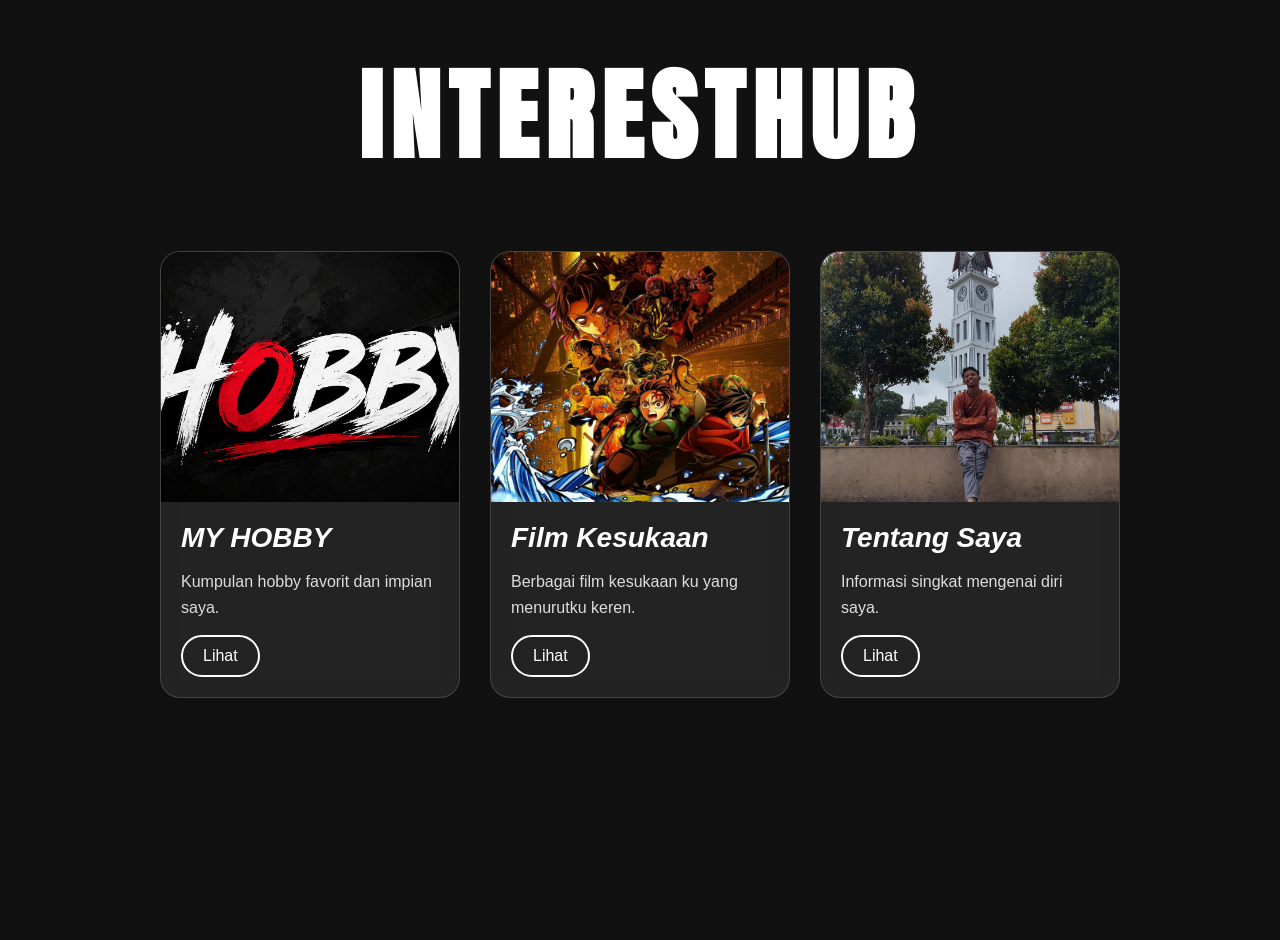
<file: index.html>
<!DOCTYPE html>
<html lang="id">

<head>
    <meta charset="UTF-8">
    <meta name="viewport" content="width=device-width, initial-scale=1.0">
    <title>InterestHub</title>
    <link rel="stylesheet" href="https://fonts.googleapis.com/css2?family=Anton&display=swap">

    <link rel="stylesheet" href="stayle.css">
</head>

<body>

    <h1>InterestHub</h1>

    <div class="container">

        <div class="card">
            <img src="hoby.png" alt="Hobi">

            <div class="content">
                <h2><i>MY HOBBY</i></h2>
                <p>Kumpulan hobby favorit dan impian saya.</p>
                <a href="halaman2.html">Lihat</a>
            </div>
        </div>

        <div class="card">
            <img src="demons.jpg" alt="Film">

            <div class="content">
                <h2><i>Film Kesukaan</i></h2>
                <p>Berbagai film kesukaan ku yang menurutku keren.</p>
                <a href="halaman4.html">Lihat</a>
            </div>
        </div>

        <div class="card">
            <img src="pp.jpeg" alt="Tentang Saya">

            <div class="content">
                <h2><i>Tentang Saya</i></h2>
                <p>Informasi singkat mengenai diri saya.</p>
                <a href="halaman3.html">Lihat</a>
            </div>
        </div>

    </div>

</body>

</html>
</file>
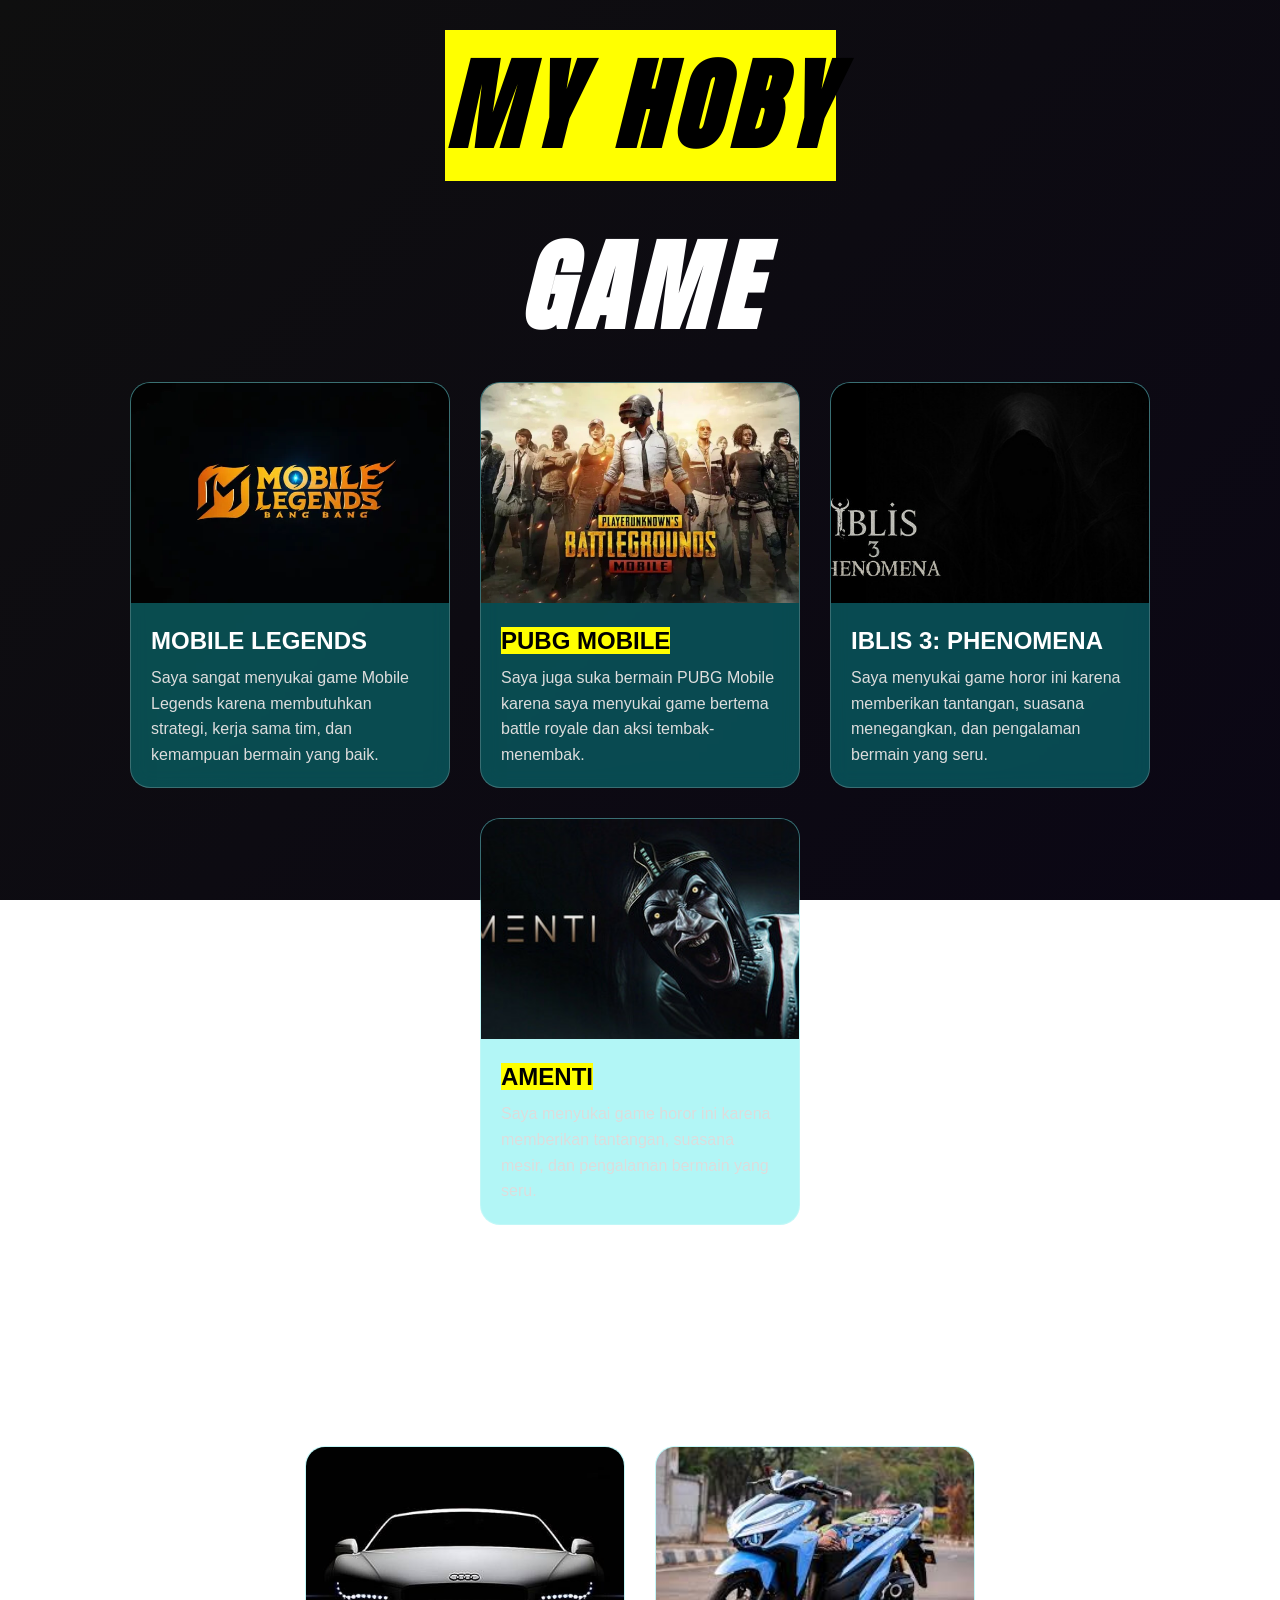
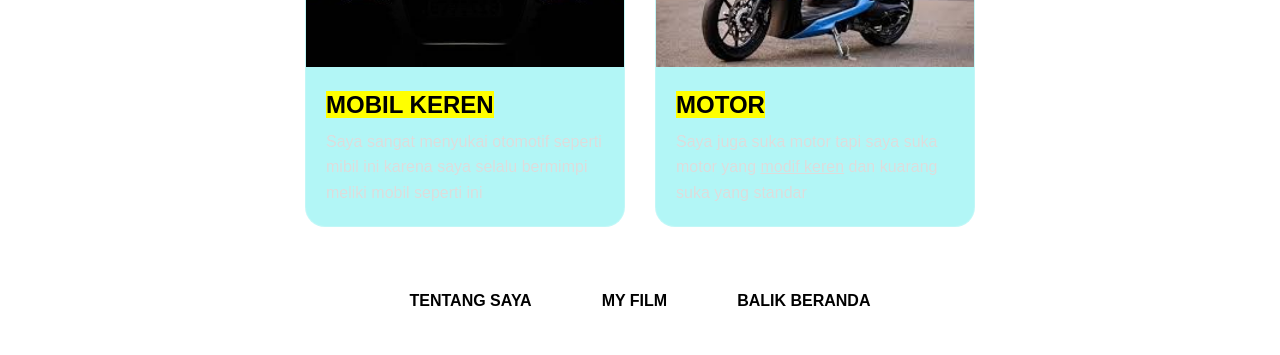
<file: halaman2.html>
<!DOCTYPE html>
<html lang="en">
<head>
<meta charset="UTF-8">
<meta name="viewport" content="width=device-width, initial-scale=1.0">
<title>My Hobby - Games</title>
<link rel="stylesheet" href="halaman2.css">
<link href="https://fonts.googleapis.com/css2?family=Anton&display=swap" rel="stylesheet">


</head>

<body>

<h1><mark><i>MY HOBY</i></mark></h1>
<h1><i>game</i></h1>

<div class="container">

    
    <div class="card">
        <img src="ML.webp" alt="Mobile Legends">

        <div class="content">
            <h2>Mobile Legends</h2>
            <p>
                Saya sangat menyukai game Mobile Legends karena membutuhkan
                strategi, kerja sama tim, dan kemampuan bermain yang baik.
            </p>
        </div>
    </div>

   
    <div class="card">
        <img src="pubg.webp" alt="PUBG Mobile">

        <div class="content">
            <h2><mark>PUBG MOBILE</mark></h2>
            <p>
                Saya juga suka bermain PUBG Mobile karena saya menyukai
                game bertema battle royale dan aksi tembak-menembak.
            </p>
        </div>
    </div>


    <div class="card">
        <img src="iblis3.jpg" alt="Iblis 3 Phenomena">

        <div class="content">
            <h2>Iblis 3: Phenomena</h2>
            <p>
                Saya menyukai game horor ini karena memberikan tantangan,
                suasana menegangkan, dan pengalaman bermain yang seru.
            </p>
        </div>
    </div>

     <div class="card">
        <img src="header.jpg" alt="amenti">

        <div class="content">
            <h2><MARk>AMENTI</MARk></h2>
            <p>
                Saya menyukai game horor  ini karena memberikan tantangan,
                suasana mesir, dan pengalaman bermain yang seru.
            </p>
        </div>
    </div>

</div>

<h1><i>otomotif</i></h1>


<div class="container">

    
    <div class="card">
        <img src="foto mob.jpg">

        <div class="content">
            <h2><mark>mobil keren</mark></h2>
            <p>
                Saya sangat menyukai otomotif seperti mibil ini karena saya selalu bermimpi meliki mobil seperti
                ini
            </p>
        </div>
    </div>

   
    <div class="card">
        <img src="motor2.jpg">

        <div class="content">
            <h2><mark>motor</mark></h2>
            <p>
                Saya juga suka motor tapi saya suka motor yang <u>modif keren</u>
                dan kuarang suka yang standar 
            </p>
        </div>
    </div>


   

</div>

<div class="tombol">
    <a href="halaman3.html" class="tekan"><b>TENTANG SAYA</b></a>
     <a href="halaman4.html" class="tekan"><b>MY FILM</b></a>
    <a href="index.html" class="tekan"><b>BALIK BERANDA</b></a>
   

</div>

</body>
</html>
</file>
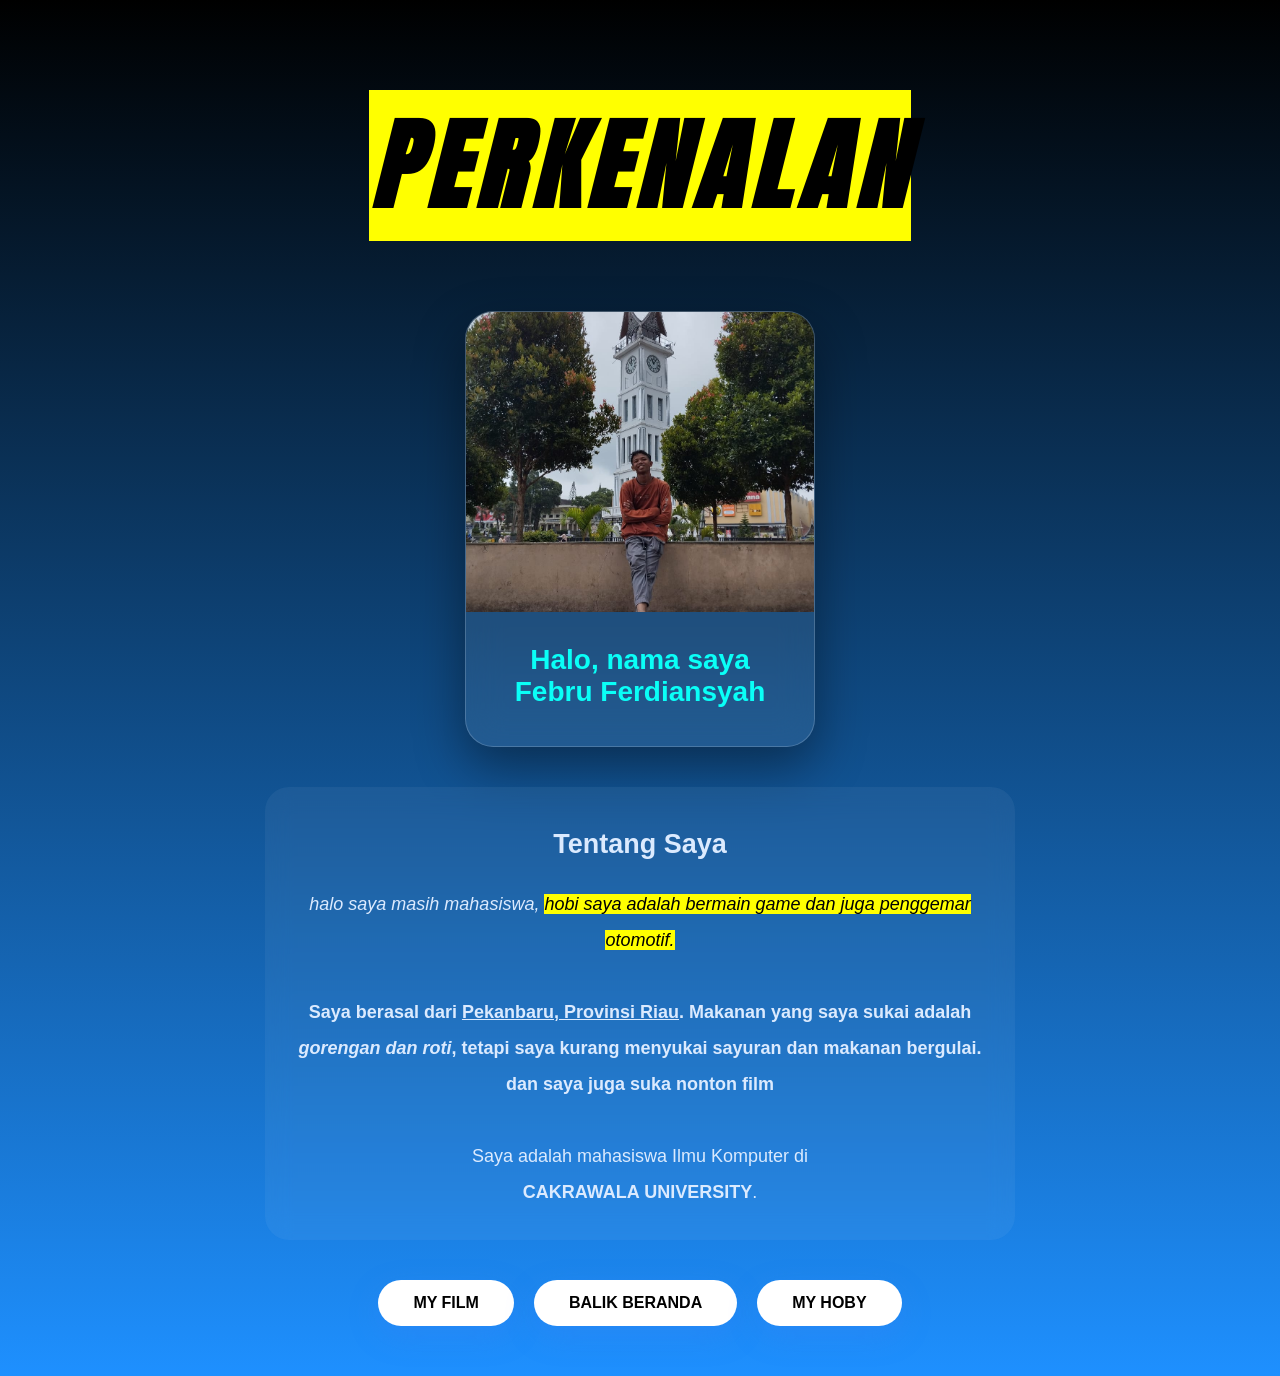
<file: halaman3.html>
<!DOCTYPE html>
<html lang="id">
<head>
    <meta charset="UTF-8">
    <meta name="viewport" content="width=device-width, initial-scale=1.0">
    <title>Perkenalan</title>
    <link rel="stylesheet" href="halaman3.css">
    <link rel="stylesheet" href="https://fonts.googleapis.com/css2?family=Anton&display=swap">

</head>

<body>

    <h1><I><mark>PERKENALAN</mark></I></h1>

    <div class="kotak">
        <img src="pp.jpeg" alt="Foto Profil">

        <div class="tulisan">
            <h2>Halo, nama saya Febru Ferdiansyah</h2>
        </div>
    </div>

    <div class="tentang">
        <h2>Tentang Saya</h2>

        <p>
            <em>halo saya masih mahasiswa,</em>
            <mark><em>hobi saya adalah bermain game dan juga penggemar otomotif.</em></mark>
        </p>

        <br>

        <p>
           <b> Saya berasal dari <u>Pekanbaru, Provinsi Riau</u>.
            Makanan yang saya sukai adalah <i>gorengan dan roti</i>,
            tetapi saya kurang menyukai sayuran dan makanan bergulai.</b>
            <b>dan saya juga suka nonton film</b>
        </p>

        <br>

        <p>
            Saya adalah mahasiswa Ilmu Komputer di <br>
            <strong>CAKRAWALA UNIVERSITY</strong>.
        </p>
    </div>

    <div class="tombol">
        <a href="halaman4.html" class="button"><b>MY FILM</b></a>
        <a href="index.html" class="button"><b>BALIK BERANDA</b></a>
        <a href="halaman2.html" class="button"><b>MY HOBY</b></a>
    </div>

</body>
</html>
</file>
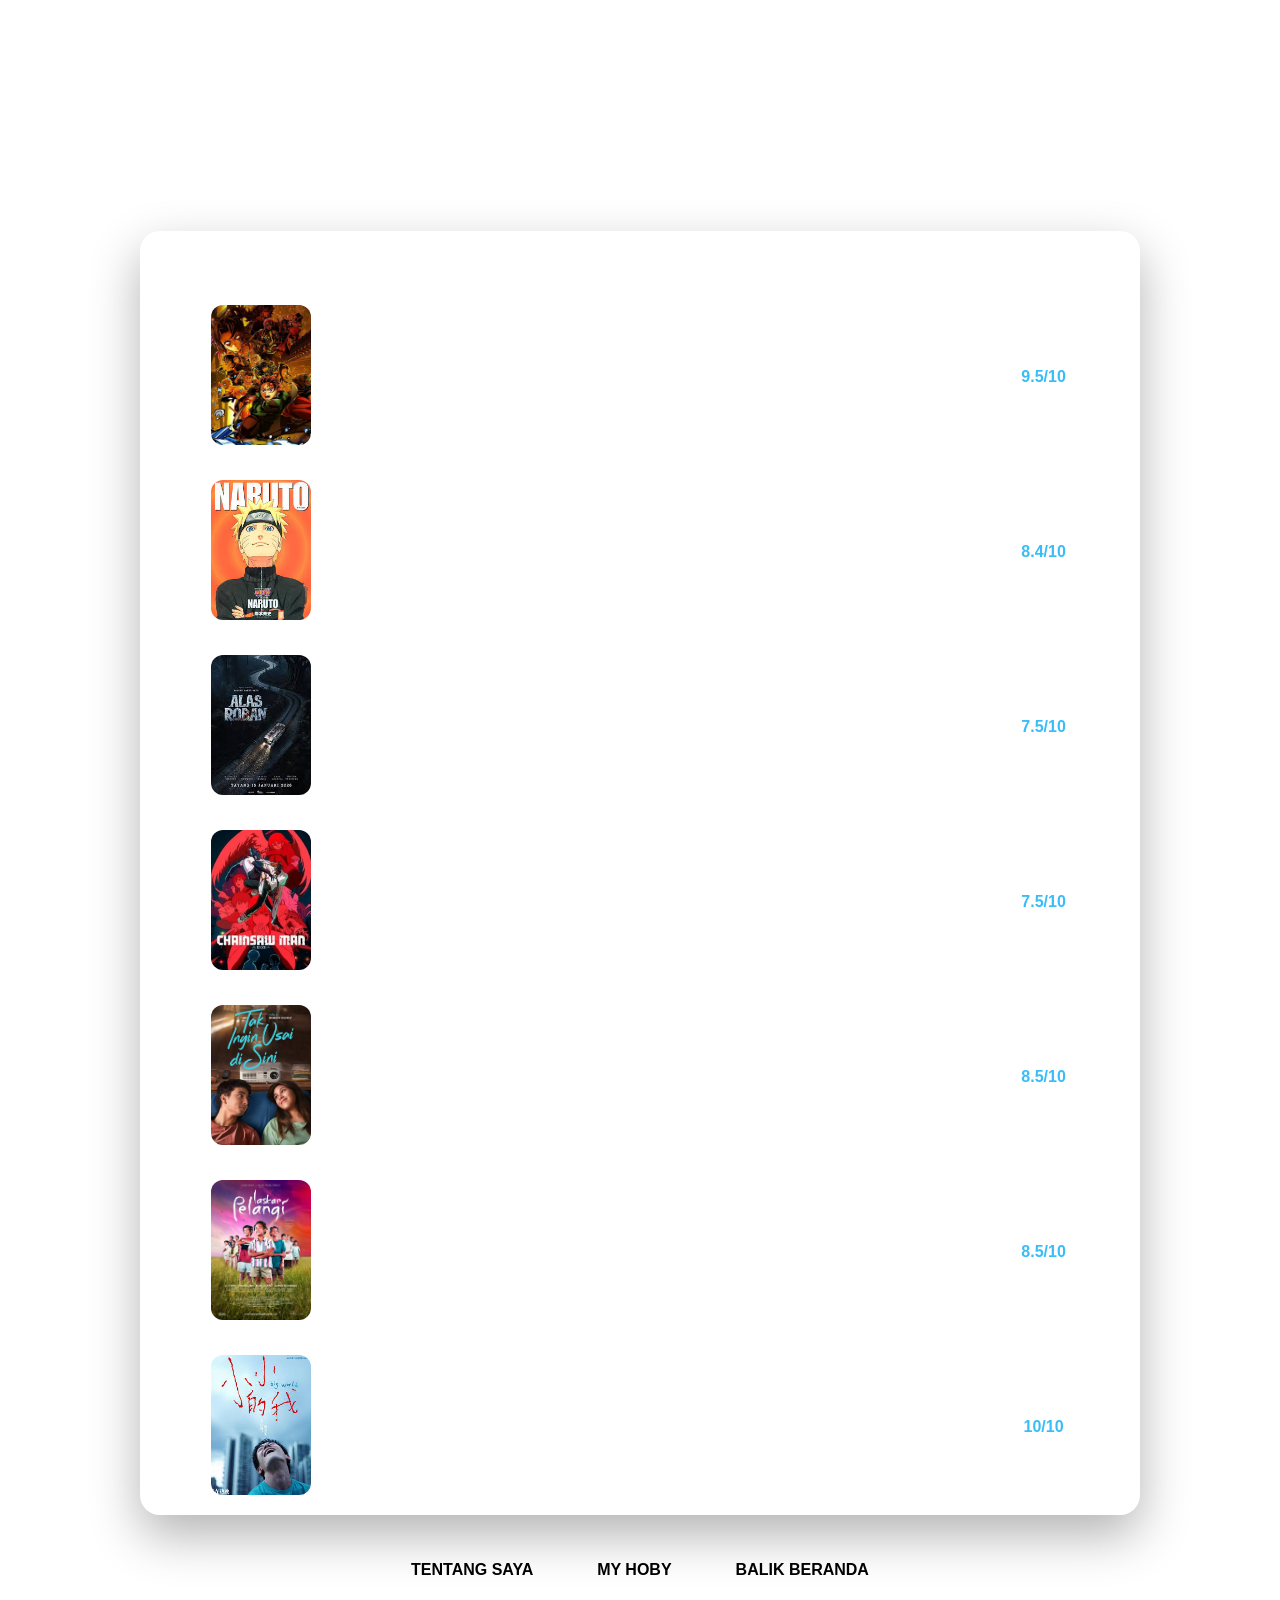
<file: halaman4.html>
<!DOCTYPE html>
<html lang="en">
<head>
<meta charset="UTF-8">
<meta name="viewport" content="width=device-width, initial-scale=1.0">
<title>Favorite Movies</title>
<link rel="stylesheet" href="halaman4.css">
<link href="https://fonts.googleapis.com/css2?family=Anton&display=swap" rel="stylesheet">


</head>

<body>

<h1><i>FAVORITE MOVIES</i></h1>

<table>

    <tr>
        <th>Poster</th>
        <th>Movie</th>
        <th>Genre</th>
        <th>Rating</th>
    </tr>

    <tr>
        <td><img src="demons.jpg"></td>
        <td>KOMETSU YAIBA </td>
        <td>Anime</td>
        <td class="rating">9.5/10</td>
    </tr>

    <tr>
        <td><img src="naruto.jpg"></td>
        <td>NARUTO</td>
        <td>Anime</td>
        <td class="rating">8.4/10</td>
    </tr>

    <tr>
        <td><img src="alas_roban.jpg"></td>
        <td><B>ALAS ROBAN</B></td>
        <td>Horror</td>
        <td class="rating">7.5/10</td>
    </tr>

    <tr>
        <td><img src="chinsauman.webp"></td>
        <td><b>CHINSAUMAN</b></td>
        <td>Anime</td>
        <td class="rating">7.5/10</td>
    </tr>

    <tr>
        <td><img src="tak_ingin_usai.webp"></td>
        <td><b>TAK INGIN USAI DI SINI</b></td>
        <td>romantis</td>
        <td class="rating">8.5/10</td>
    </tr>

    <tr>
        <td><img src="laskar.jpg" ></td>
        <td><b>LASKAR PELANGI</b></td>
        <td>drama</td>
        <td class="rating">8.5/10</td>
    </tr>

    <tr>
        <td><img src="big.jpg"></td>
        <td><b>BIG WORD</b></td>
        <td>drama</td>
        <td class="rating">10/10</td>
    </tr>

</table>

<div class="tombol">
    <a href="halaman3.html" class="balik"><b>TENTANG SAYA</b></a>
    <a href="halaman2.html" class="balik"><b>MY HOBY</b></a>
    <a href="index.html" class="balik"><b>BALIK BERANDA</b></a>
</div>



</body>
</html>
</file>
<file: stayle.css>
*{
    margin:0;
    padding:0;
    box-sizing:border-box;
}

body{
    min-height:100vh;
    background:#111;
    font-family:Arial, sans-serif;
    overflow-x:hidden;
    position:relative;
}

h1{
    text-align:center;
    font-size:clamp(40px, 8vw, 100px);
    color:white;
    text-transform:uppercase;
    letter-spacing:8px;
    margin-top:40px;
    margin-bottom:40px;
    position:relative;
    z-index:1;
    font-family: 'Anton' ,sans-serif;
}

.container{
    width:100%;
    display:flex;
    justify-content:center;
    align-items:center;
    flex-wrap:wrap;
    gap:30px;
    padding:20px;
    position:relative;
    z-index:1;
}

.card{
    width:min(300px, 90%);
    background:rgba(255,255,255,0.08);
    border:1px solid rgba(255,255,255,0.15);
    border-radius:20px;
    overflow:hidden;
    backdrop-filter:blur(10px);
    transition:0.4s;
}

.card:hover{
    transform:translateY(-10px);
}

.card img{
    width:100%;
    height:250px;
    object-fit:cover;
    display:block;
}

.content{
    padding:20px;
}

.content h2{
    color:white;
    margin-bottom:15px;
    font-size:clamp(20px, 3vw, 28px);
}

.content p{
    color:#ddd;
    line-height:1.6;
    margin-bottom:15px;
}

.content a{
    display:inline-block;
    text-decoration:none;
    color:white;
    border:2px solid white;
    padding:10px 20px;
    border-radius:30px;
    transition:0.3s;
}

.content a:hover{
    background:white;
    color:black;
}
</file>
<file: halaman2.css>
*{
    margin:0;
    padding:0;
    box-sizing:border-box;
}

body{
    font-family:Arial, sans-serif;
    background: linear-gradient(135deg,#0f0f0f,#0b0715)
    ;
    background-size:cover;
    background-position:center;
    background-attachment:fixed;
    min-height:100vh;
}


h1{
    text-align:center;
    font-size:clamp(50px,8vw,100px);
    text-transform:uppercase;
    letter-spacing:8px;
    color:white;
    font-family:'Anton', sans-serif;
    margin-top:30px;
}

.sub-title{
    text-align:center;
    color:#ddd;
    font-size:clamp(20px,3vw,35px);
    margin-bottom:40px;
}


.container{
    display:flex;
    justify-content:center;
    flex-wrap:wrap;
    gap:30px;
    padding:20px;
}


.card{
    width:320px;
    background:rgba(0, 225, 225, 0.301);
    backdrop-filter:blur(10px);
    border:1px solid rgba(255,255,255,0.2);
    border-radius:20px;
    overflow:hidden;
    transition:0.4s ease;
}

.card:hover{
    transform:translateY(-10px);
}


.card img{
    width:100%;
    height:220px;
    object-fit:cover;
}


.content{
    padding:20px;
}

.content h2{
    color:white;
    margin-bottom:10px;
    text-transform:uppercase;
}

.content p{
    color:#ddd;
    line-height:1.6;
}

.tombol{
display:flex;
justify-content:center;
gap:10px;
flex-wrap:wrap;

margin-top: 30px;
margin-bottom: 30px;
}

.tekan{
display:inline-block;
padding:15px 30px;
background:white;
color:black;
text-decoration:none;
border-radius:30px;
font-weight:bold;
transition:.3s;
margin:0;
}

.tekan:hover{
background:#ddd;
transform:translateY(-3px);
}
</file>
<file: halaman3.css>
*{
margin:0;
padding:0;
box-sizing:border-box;
}

body{
min-height: 100vh;
font-family: 'Segoe UI', sans-serif;
background:linear-gradient(0deg,#1E90FF,#000000);
color: white;
display: flex;
flex-direction: column;
align-items: center;
padding: 50px 20px;
overflow-x: hidden;
}

h1{
text-align: center;
 font-size:clamp(50px,8vw,100px);
font-family: 'Anton',sans-serif;
text-transform: uppercase;
letter-spacing: 8px;
color: white;
margin-top: 40px;
margin-bottom: 40px;
}

.kotak{
width:min(350px,90%);
background:rgba(255,255,255,.08);
border:1px solid rgba(255,255,255,.18);
border-radius:28px;
overflow:hidden;
backdrop-filter:blur(18px);
-webkit-backdrop-filter:blur(18px);
box-shadow:0 20px 50px rgba(0,0,0,.4);
transition:.5s;
position:relative;
margin-bottom:40px;
margin-top: 30px;
}

.kotak::before{
content:"";
position:absolute;
inset:0;
background:linear-gradient(120deg,transparent,rgba(255,255,255,.12),transparent);
transform:translateX(-100%);
transition:.8s;
}

.kotak:hover::before{
transform:translateX(100%);
}

.kotak:hover{
transform:translateY(-15px) scale(1.03);
box-shadow:0 30px 80px rgba(59,130,246,.35);
}

.kotak img{
width:100%;
height:300px;
object-fit:cover;
transition:.6s;
}

.kotak:hover img{
transform:scale(1.08);
}

.tulisan{
padding:28px;
text-align:center;
}

.tulisan h2{
font-size:28px;
margin-bottom:10px;
color:#0afff7;
}

.tulisan p{
color:#d1d5db;
line-height:1.8;
}

.tentang{
max-width:750px;
text-align:center;
line-height:2;
font-size:18px;
color:#dbeafe;
background:rgba(255,255,255,.05);
padding:30px;
border-radius:24px;
backdrop-filter:blur(12px);
margin-bottom:40px;
}

.tentang h2{
margin-bottom:15px;
}

.tombol{
display:flex;
justify-content:center;
gap:20px;
flex-wrap:wrap;
}

.button{
display:inline-block;
padding:14px 35px;
border-radius:999px;
text-decoration:none;
color:black;
background:white;
font-weight:bold;
transition:.4s;
box-shadow:0 10px 30px rgba(59,130,246,.3);
}

.button:hover{
transform:translateY(-5px) scale(1.05);
box-shadow:0 20px 50px rgba(59,130,246,.5);
}

@keyframes fade{
from{opacity:0;transform:translateY(-20px);}
to{opacity:1;transform:translateY(0);}
}
</file>
<file: halaman4.css>
*{margin:0;padding:0;box-sizing:border-box;}

body{
min-height:100vh;
font-family:Arial,sans-serif;
background:linear-gradient(135deg,#020617);
padding:40px 20px;
}

h1{
text-align:center;
color:rgb(255, 255, 255);
font-family:'Anton',sans-serif;
font-size:clamp(50px,8vw,100px);
letter-spacing:5px;
margin-bottom:40px;

}

table{
width:min(1000px,95%);
margin:auto;
border-collapse:collapse;
background:rgba(255,255,255,.08);
backdrop-filter:blur(12px);
border:1px solid rgba(255,255,255,.2);
border-radius:20px;
overflow:hidden;
box-shadow:0 20px 50px rgba(0,0,0,.3);
}

th{
background:rgba(255,255,255,.12);
color:white;
padding:18px;
font-size:18px;
text-transform:uppercase;
}

td{
color:white;
padding:15px;
text-align:center;
border-top:1px solid rgba(255,255,255,.08);
}

tr{transition:.3s;}

tr:hover{
background:rgba(255,255,255,.06);
}

td img{
width:100px;
height:140px;
object-fit:cover;
border-radius:12px;
transition:.3s;
}

td img:hover{
transform:scale(1.05);
}

.rating{
font-weight:bold;
color:#38bdf8;
}

.tombol{
display:flex;
justify-content:center;
gap:8px;
flex-wrap:wrap;
margin:30px 0;
}

.balik{
display:inline-block;
padding:16px 28px;
background:white;
color:black;
text-decoration:none;
border-radius:30px;
font-weight:bold;
transition:.3s;
box-shadow: 0 10px 30px rgba(255, 255, 255, 0.349) ;
}

.balik:hover{
background:#ddd;
transform:translateY(-3px);
}
</file>
